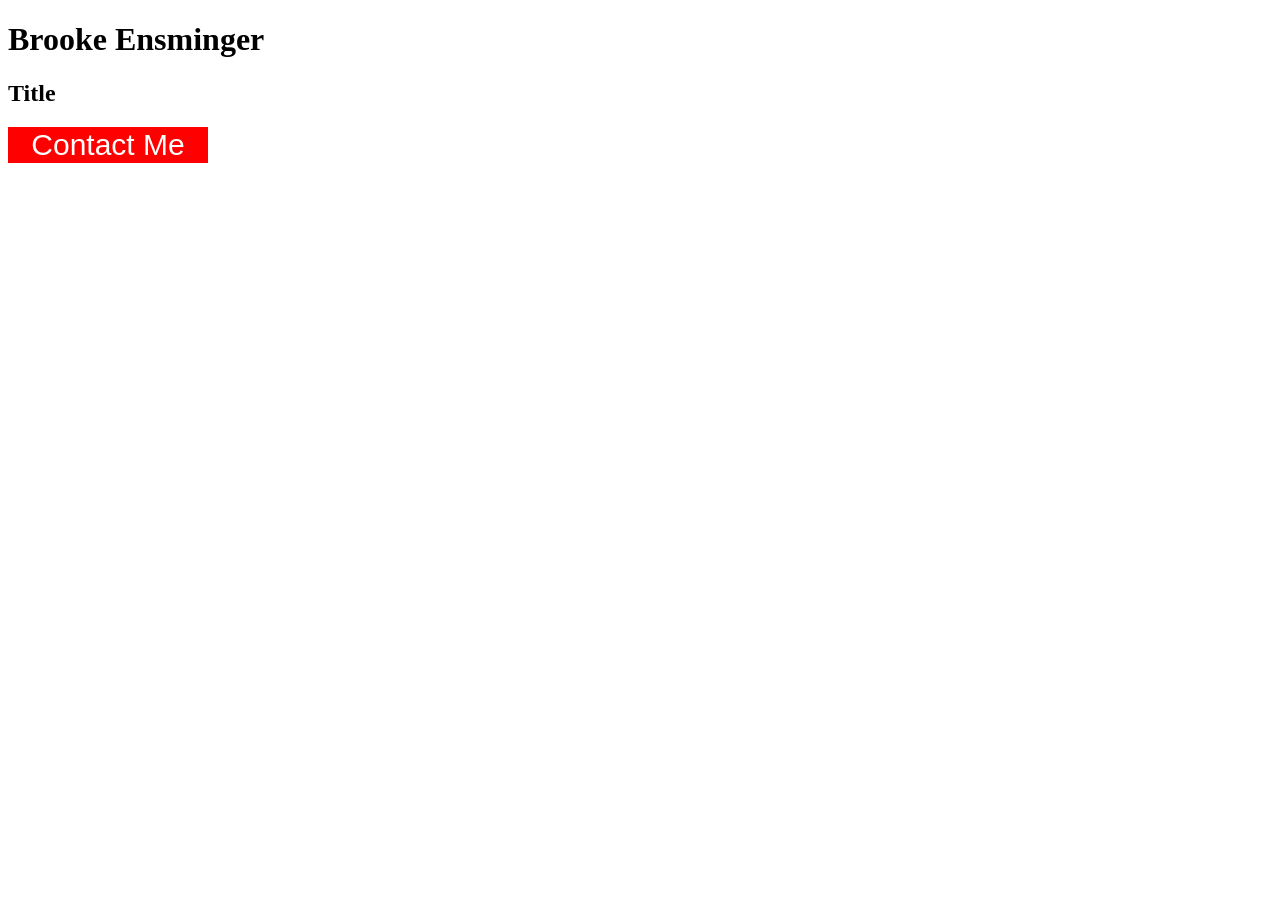
<file: button-assignment/index.html>
<!DOCTYPE html>
<html lang="en">
<head>    
    <title>Brooke Ensminger</title>
       <link href='style.css'
         rel='stylesheet'>
</head>
    
<body>
    <h1>
        Brooke Ensminger
    </h1>
    <h2>
        Title
    </h2>
    <button class='red-button'>Contact Me</button>
</body>
    
</html>
</file>
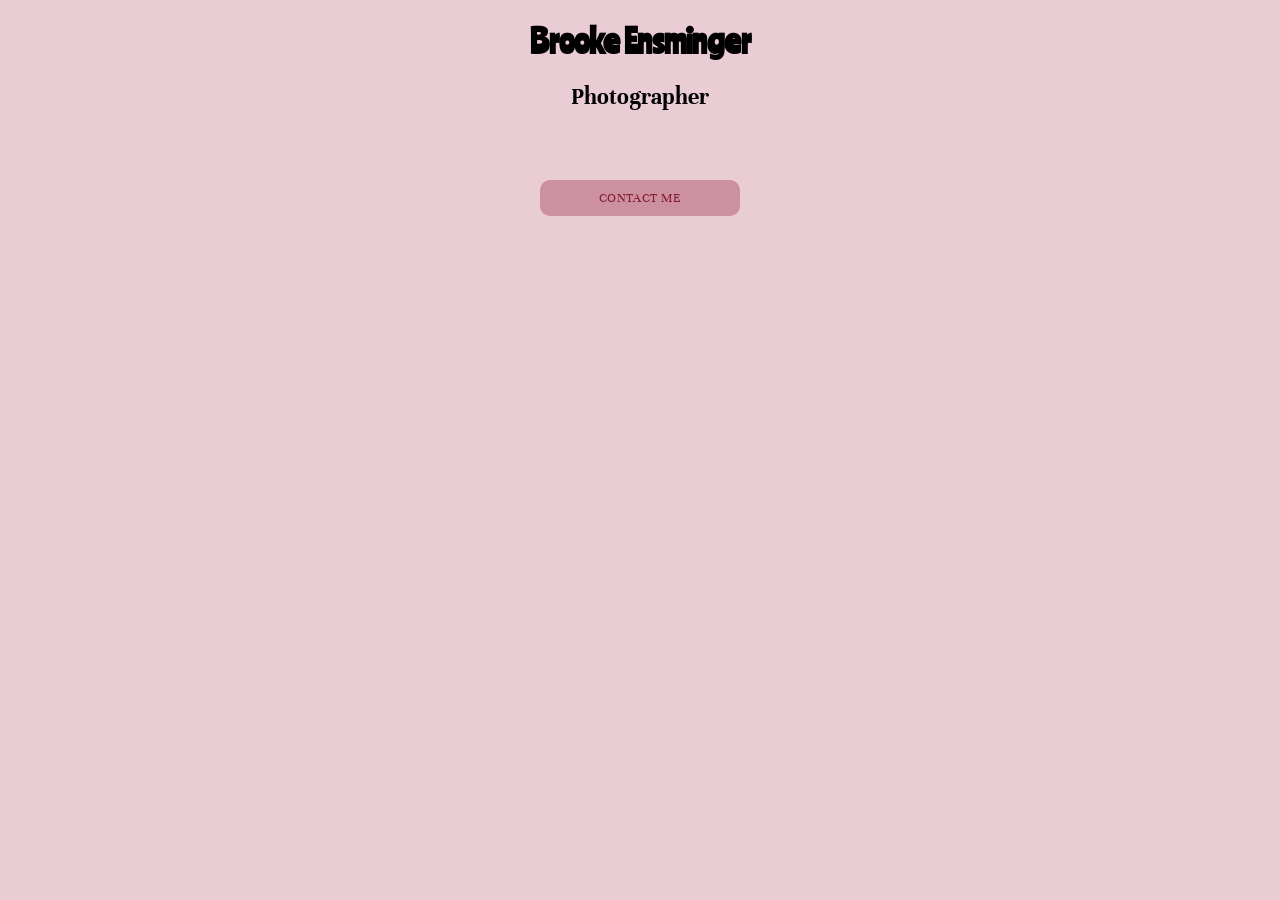
<file: contact-button-assignment/index.html>
<!doctype html>
<html lang="en">
    <head>
        <link rel="preconnect" href="https://fonts.googleapis.com" />
        <link rel="preconnect" href="https://fonts.gstatic.com" crossorigin />
        <link
            href="https://fonts.googleapis.com/css2?family=DM+Serif+Text:ital@0;1&family=Ranchers&family=Unna:ital,wght@0,400;0,700;1,400;1,700&display=swap"
            rel="stylesheet" />
        <link href="style.css" rel="stylesheet" />
        <title>Brooke Ensminger Button</title>
    </head>

    <body>
        <h1>Brooke Ensminger</h1>
        <h2>Photographer</h2>
        <button>Contact Me</button>
    </body>
</html>
</file>
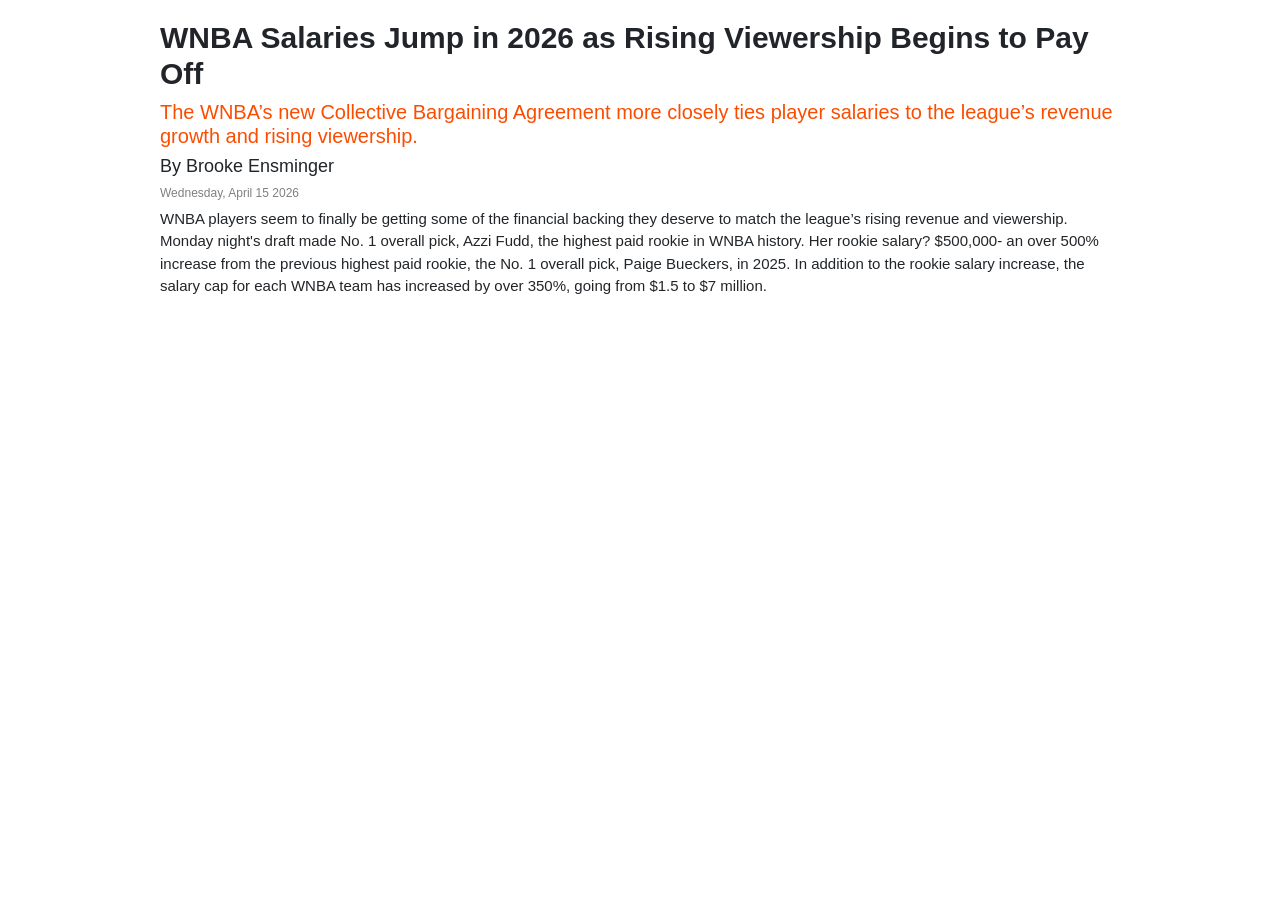
<file: data-viz-project/index.html>
<!doctype html>
<html lang="en">
         
    <head>
                  
        <title>Brooke Ensminger's Data Story</title>
                   
        <meta charset="utf-8" />
               
        <meta name="viewport" content="width=device-width, initial-scale=1, shrink-to-fit=no" />
           
        <link href="style.css" rel="stylesheet">
        
        <!-- Bootstrap CSS -->
           
        <link
            href="https://cdn.jsdelivr.net/npm/bootstrap@5.3.8/dist/css/bootstrap.min.css"
            rel="stylesheet"
            integrity="sha384-sRIl4kxILFvY47J16cr9ZwB07vP4J8+LH7qKQnuqkuIAvNWLzeN8tE5YBujZqJLB"
            crossorigin="anonymous" />
    </head>

    <body>
                               
        <div id="article">
                                       
            <h1 id="h1">WNBA Salaries Jump in 2026 as Rising Viewership Begins to Pay Off</h1>
                                       
            <h2 id="h2">The WNBA’s new Collective Bargaining Agreement more closely ties player salaries to the league’s revenue growth and rising viewership.</h2>
                                   
            <h3 id="byline">By Brooke Ensminger</h3>
                                               
            <h4 id="date">Wednesday, April 15 2026</h4>
                                       
            <p>WNBA players seem to finally be getting some of the financial backing they deserve to match the league’s rising revenue and viewership. Monday night's draft made No. 1 overall pick, Azzi Fudd, the highest paid rookie in WNBA history. Her rookie salary? $500,000- an over 500% increase from the previous highest paid rookie, the No. 1 overall pick, Paige Bueckers, in 2025. In addition to the rookie salary increase, the salary cap for each WNBA team has increased by over 350%, going from $1.5 to $7 million.
</p>

<div id="rookie" class="flourish-embed flourish-chart" data-src="visualisation/28540482"><script src="https://public.flourish.studio/resources/embed.js"></script><noscript><img src="https://public.flourish.studio/visualisation/28540482/thumbnail" width="100%" alt="visualization" /></noscript></div>
     
            
           <div id="cap" class="flourish-embed flourish-chart" data-src="visualisation/28544377"><script src="https://public.flourish.studio/resources/embed.js"></script><noscript><img src="https://public.flourish.studio/visualisation/28544377/thumbnail" width="100%" alt="visualization" /></noscript></div>
        </div>
           
      
        
    </body>
            
</html>
</file>
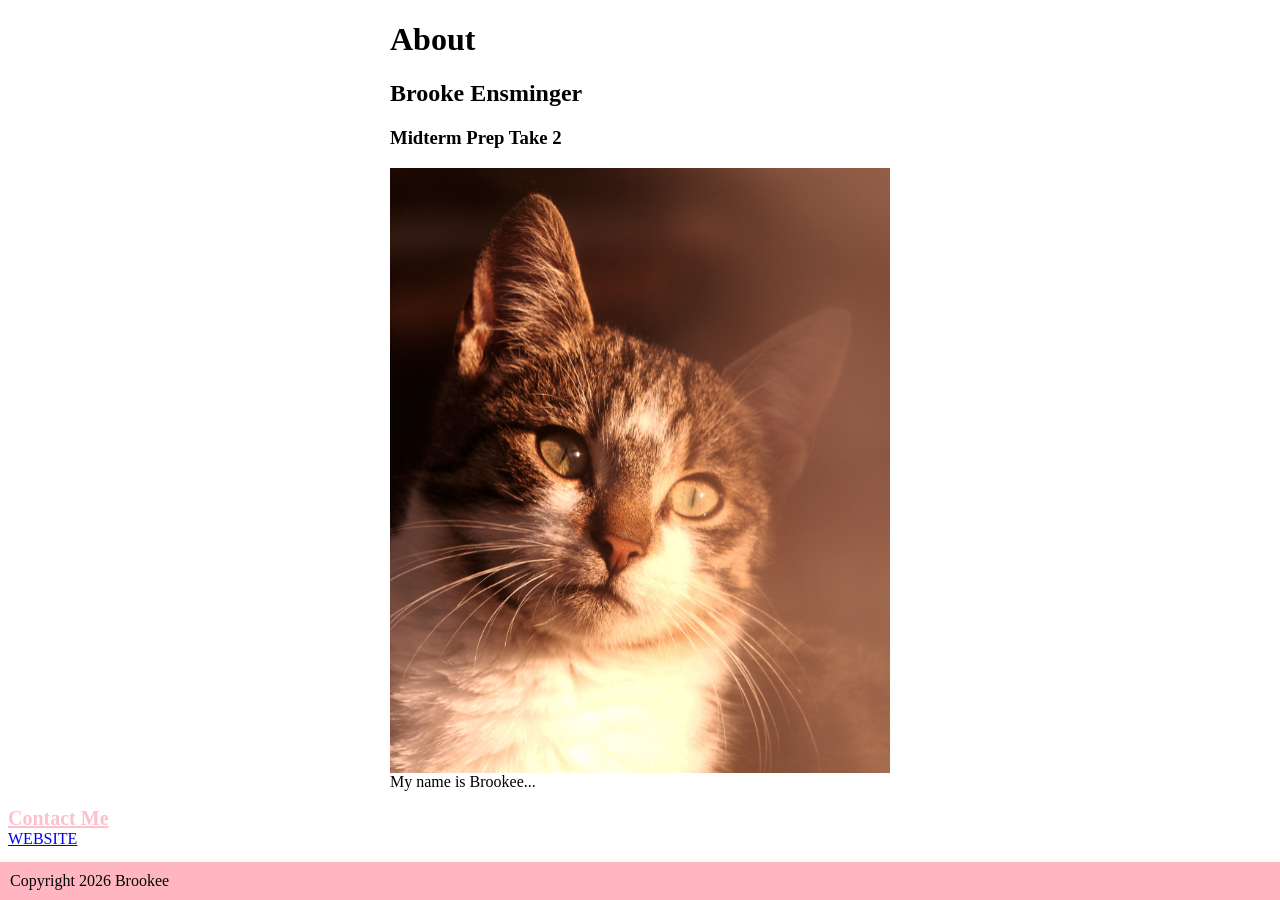
<file: midterm-2/index.html>
<!doctype html>

<html lang="en">
    <head>
        <meta charset="utf-8" />
        <meta name="viewport" content="width=device-width, initial-scale=1, shrink-to-fit=no" />

        <link href="style.css" rel="stylesheet" />

        <title>Brooke Ensminger Midterm Prep Take 2</title>
    </head>

    <body>
        <div id="info">
            <h1>About</h1>
            <h2>Brooke Ensminger</h2>
            <h3>Midterm Prep Take 2</h3>
            <img id="headshot" src="Cat_face_in_sunlight_(Unsplash)(copy%201).jpg" alt="A Cat Headshot" />
            <p>My name is Brookee...</p>
        </div>

        <div id="contact"><a href="mailto:brookeke@umd.edu">Contact Me</a></div>

        <a href="https://sites.google.com/view/brookeensminger/home?authuser" class="button-link" target="_blank"
            >WEBSITE
        </a>

        <div id="footer">Copyright 2026 Brookee</div>
    </body>
</html>
</file>
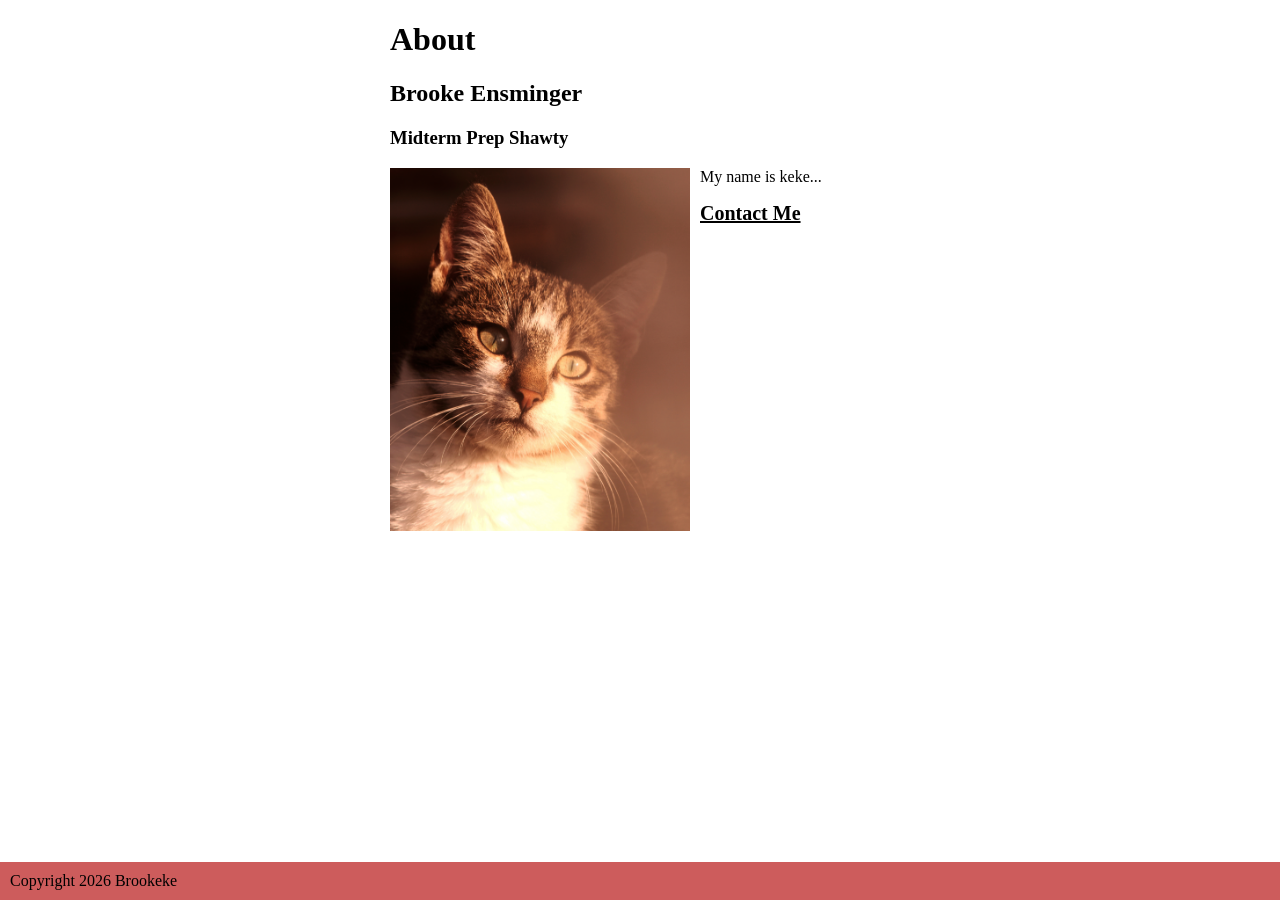
<file: midterm-3/index.html>
<!DOCTYPE html>

<html lang="en">
    
<head>
<meta charset="utf-8">
<meta name="viewport" content="width=device-width, initial-scale=1, shrink-to-fit=no">
    
    <link href="style.css" rel="stylesheet">

<title>Brooke Ensminger Midterm Prep Take 3</title>
</head>
    
<body>
<div id="info"> 
    <h1>About</h1>
    <h2>Brooke Ensminger</h2>
    <h3>Midterm Prep Shawty</h3>
    <img id="headshot" src="Cat_face_in_sunlight_(Unsplash)(copy%201)(copy%201).jpg" alt="Car Headshot">
    <p>My name is keke...</p>
    <div id="contact"><a href="mailto:brookeke@umd.edu">Contact Me</a></div>
    </div>
    
    <div id="footer">Copyright 2026 Brookeke</div>
</body>

</html>
</file>
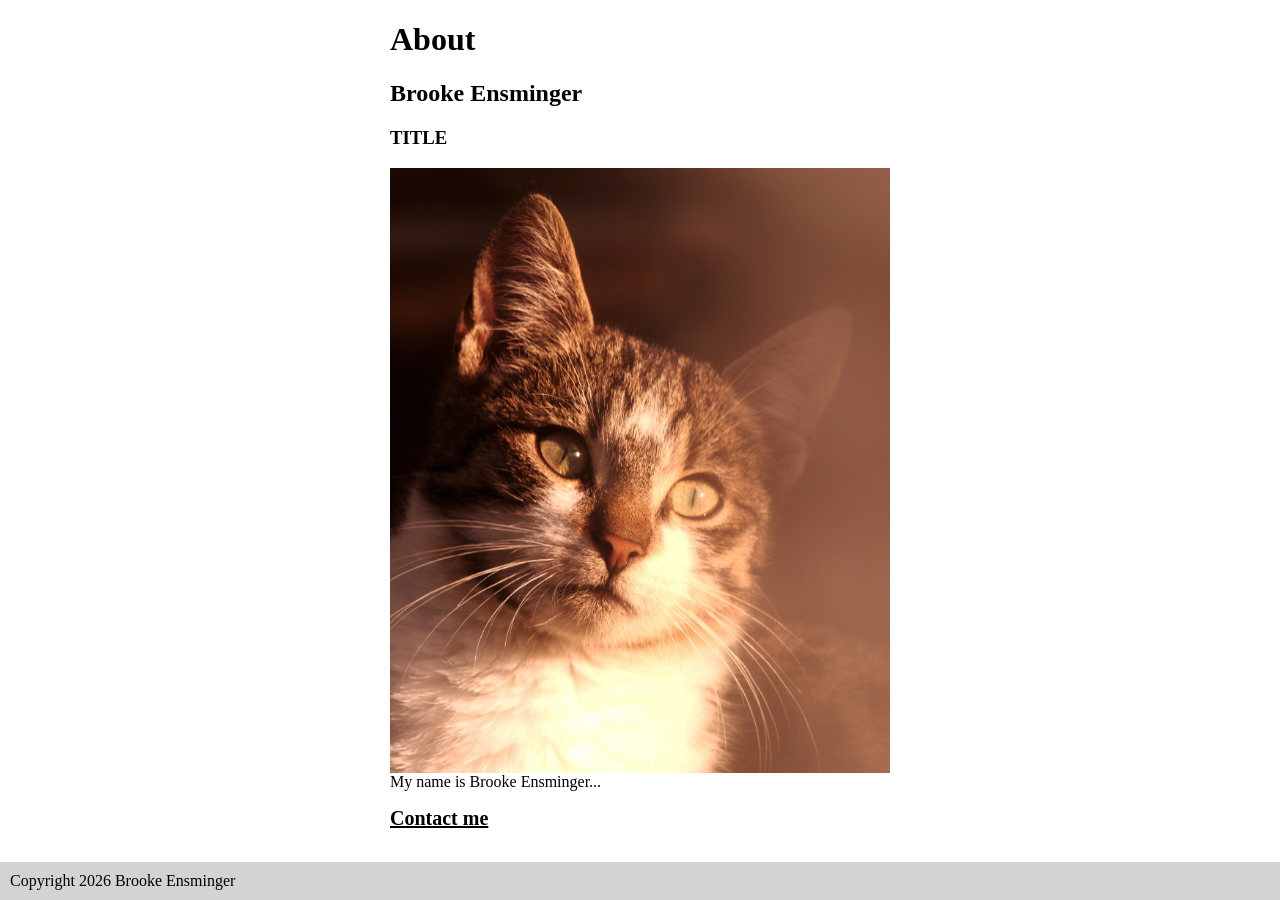
<file: midterm-prep/index.html>
<!doctype html>

<html lang="en">
    <head>
        <meta charset="utf-8" />
        <meta name="viewport" content="width=device-width, initial-scale=1, shrink-to-fit=no" />
        <link href="style.css" rel="stylesheet" />
        <title>Brooke Ensminger Midterm Prep</title>
    </head>

    <body>
        <div id="info">
            <h1>About</h1>
            <h2>Brooke Ensminger</h2>
            <h3>TITLE</h3>
            <img src="Cat_face_in_sunlight_(Unsplash).jpg" id="headshot" alt="A Photo of a Cat" />
            <p>My name is Brooke Ensminger...</p>
            <div id="contact"><a href="mailto:brookeke@umd.edu">Contact me</a></div>
            <div id="footer">Copyright 2026 Brooke Ensminger</div>
        </div>
    </body>
</html>
</file>
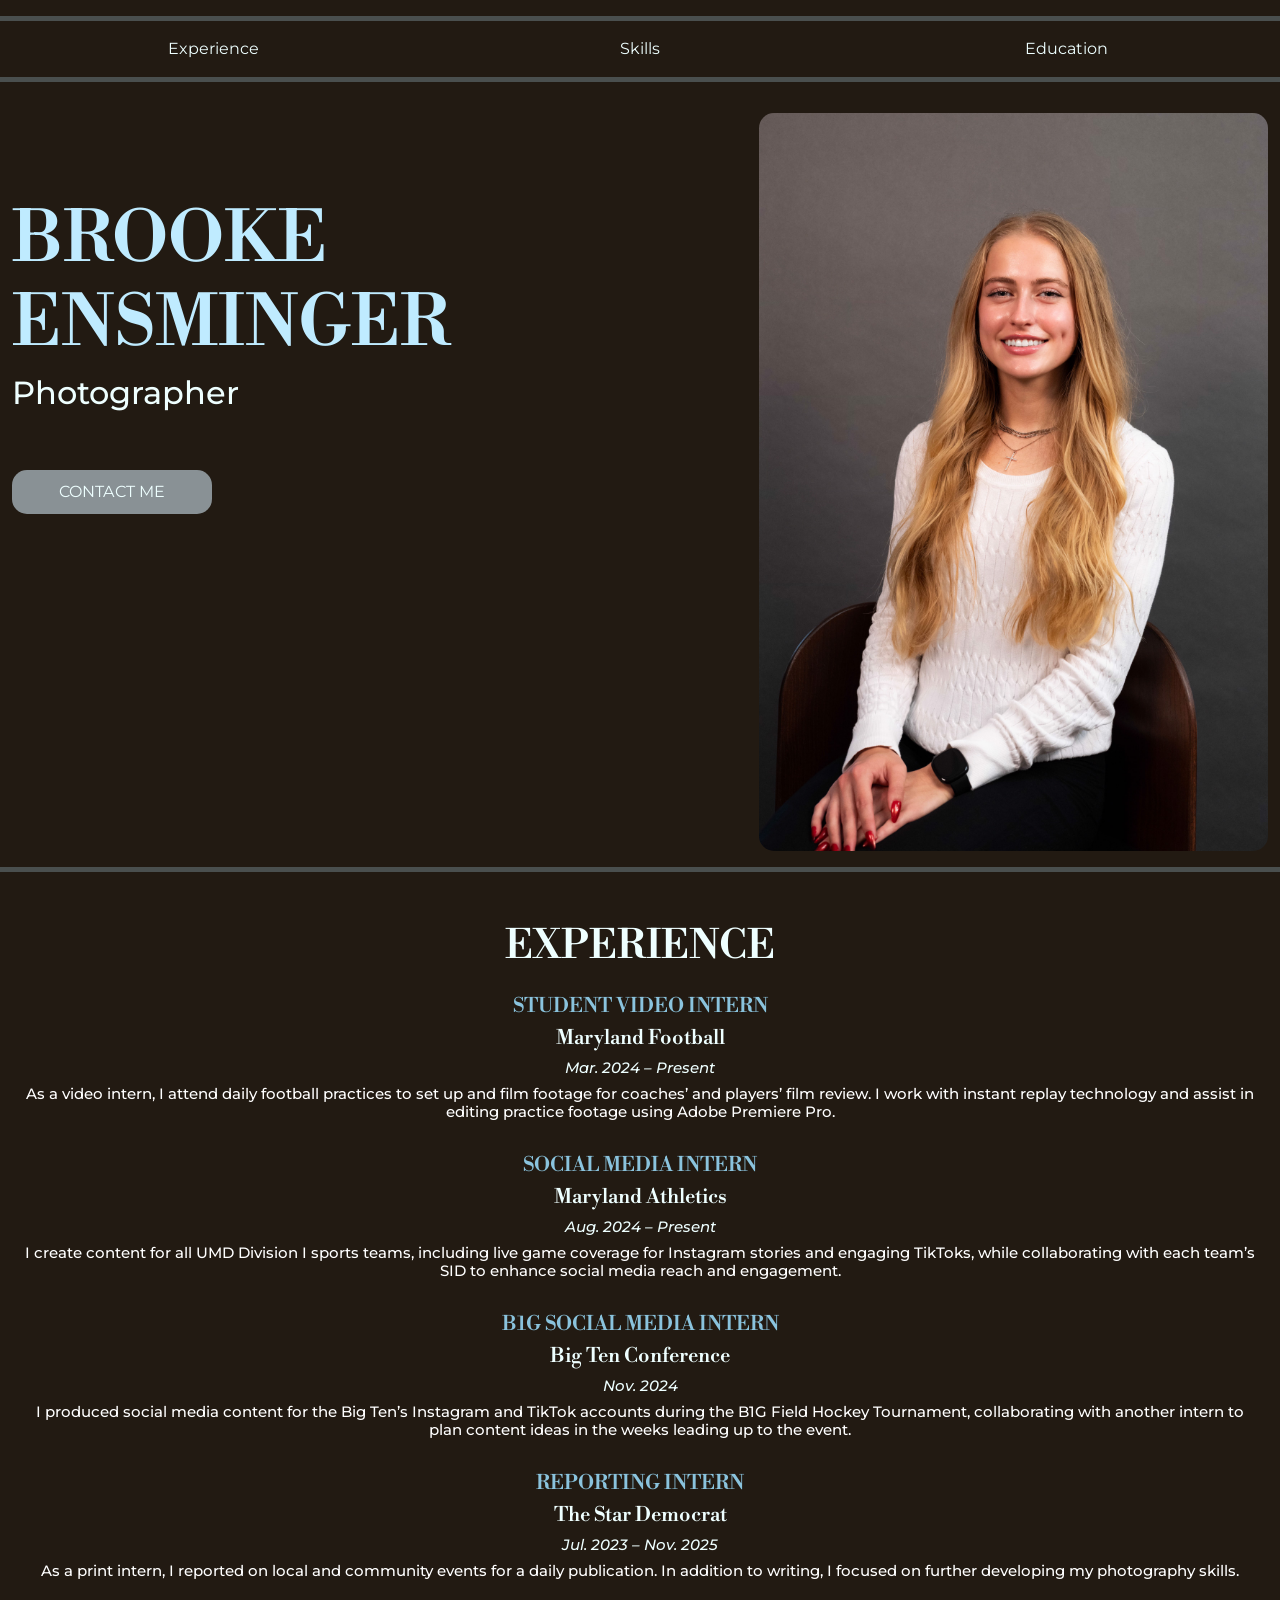
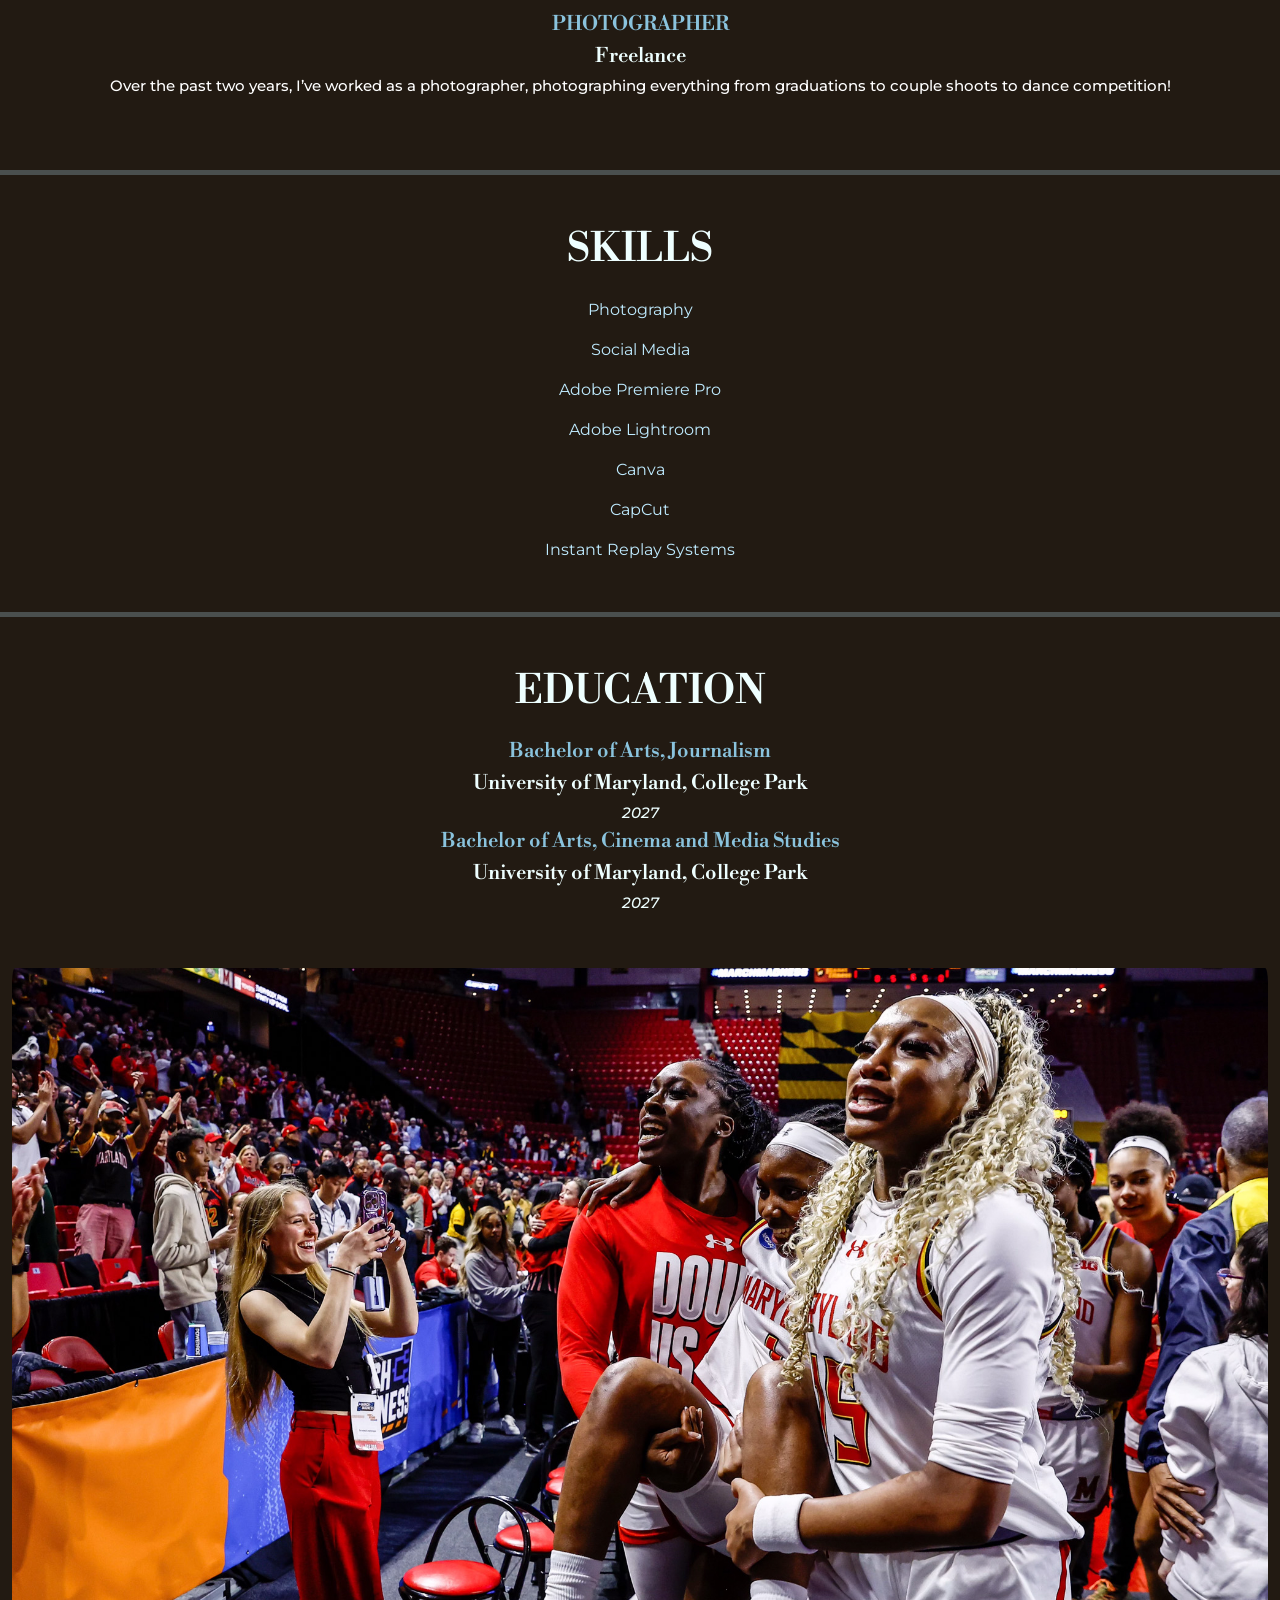
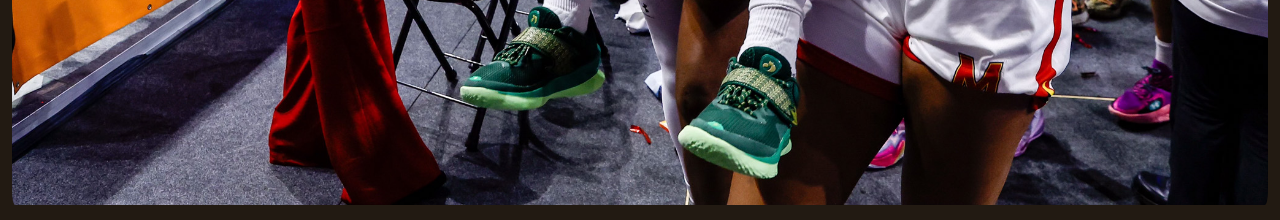
<file: online-portfolio/index.html>
<!doctype html>
<html lang="en">
    <head>
        <link rel="preconnect" href="https://fonts.googleapis.com" />
        <link rel="preconnect" href="https://fonts.gstatic.com" crossorigin />
        <link
            href="https://fonts.googleapis.com/css2?family=Libre+Bodoni:ital,wght@0,400..700;1,400..700&family=Montserrat:ital,wght@0,100..900;1,100..900&display=swap"
            rel="stylesheet" />

        <meta charset="UTF-8" />
        <meta name="viewport" content="width=device-width, initial-scale=1" />

        <title>Brooke Ensminger Portfolio</title>

        <link
            href="https://cdn.jsdelivr.net/npm/bootstrap@5.3.8/dist/css/bootstrap.min.css"
            rel="stylesheet"
            integrity="sha384-sRIl4kxILFvY47J16cr9ZwB07vP4J8+LH7qKQnuqkuIAvNWLzeN8tE5YBujZqJLB"
            crossorigin="anonymous" />

        <link href="style.css" rel="stylesheet" />
    </head>

    <body>
        <hr class="thick-line" id=one />

        <div class="container-fluid" id="navigation">
            <div class="row">
                <div class="col-sm-4">
                    <p class="nav"><a href="#experience">Experience</a></p>
                </div>
                <div class="col-sm-4">
                    <p class="nav"><a href="#skill">Skills</a></p>
                </div>
                <div class="col-sm-4">
                    <p class="nav"><a href="#education">Education</a></p>
                </div>
            </div>
        </div>

        <hr class="thick-line" id=one/>

        <div class="container-fluid">
            <div class="row">
                <div class="col-sm-7">
                    <h1>Brooke Ensminger</h1>
                    <h2>Photographer</h2>
                    <button onclick="window.open('mailto:bensminger121@gmail.com')">Contact Me</button>
                </div>
                <div class="col-sm-5">
                    <img src="headshot.jpg" alt="A photo of Brooke Ensminger" id="headshot" />
                </div>
            </div>
        </div>
        <hr class="thick-line"/>

        <h3 id="experience">EXPERIENCE</h3>
        <h4>STUDENT VIDEO INTERN</h4>
        <h5>Maryland Football</h5>
        <h6 class="date">Mar. 2024 – Present</h6>
        <h6>
            As a video intern, I attend daily football practices to set up and film footage for coaches’ and players’
            film review. I work with instant replay technology and assist in editing practice footage using Adobe
            Premiere Pro.
        </h6>
        <h4>SOCIAL MEDIA INTERN</h4>
        <h5>Maryland Athletics</h5>
        <h6 class="date">Aug. 2024 – Present</h6>
        <h6>
            I create content for all UMD Division I sports teams, including live game coverage for Instagram stories and
            engaging TikToks, while collaborating with each team’s SID to enhance social media reach and engagement.
        </h6>
        <h4>B1G SOCIAL MEDIA INTERN</h4>
        <h5>Big Ten Conference</h5>
        <h6 class="date">Nov. 2024</h6>
        <h6>
            I produced social media content for the Big Ten’s Instagram and TikTok accounts during the B1G Field Hockey
            Tournament, collaborating with another intern to plan content ideas in the weeks leading up to the event.
        </h6>
        <h4>REPORTING INTERN</h4>
        <h5>The Star Democrat</h5>
        <h6 class="date">Jul. 2023 – Nov. 2025</h6>
        <h6>
            As a print intern, I reported on local and community events for a daily publication. In addition to writing,
            I focused on further developing my photography skills.
        </h6>
        <h4>PHOTOGRAPHER</h4>
        <h5>Freelance</h5>
        <h6>
            Over the past two years, I’ve worked as a photographer, photographing everything from graduations to couple
            shoots to dance competition!
        </h6>
        <hr class="thick-line-2"/>

        <h3 id="skill">SKILLS</h3>
        <div class="skills">
            <p>Photography</p>
            <p>Social Media</p>
            <p>Adobe Premiere Pro</p>
            <p>Adobe Lightroom</p>
            <p>Canva</p>
            <p>CapCut</p>
            <p>Instant Replay Systems</p>
        </div>
        <hr class="thick-line-2"/>

        <h3 id="education">EDUCATION</h3>
        <h4>Bachelor of Arts, Journalism</h4>
        <h5>University of Maryland, College Park</h5>
        <h6 class="date">2027</h6>
        <h4>Bachelor of Arts, Cinema and Media Studies</h4>
        <h5>University of Maryland, College Park</h5>
        <h6 class="date">2027</h6>
        <br />
        <br />
        <div class="container-fluid">
            <div class="row">
                <img src="madness.jpg" alt="A photo of Brooke Ensminger" id="madness" />
            </div>
        </div>
    </body>
</html>
</file>
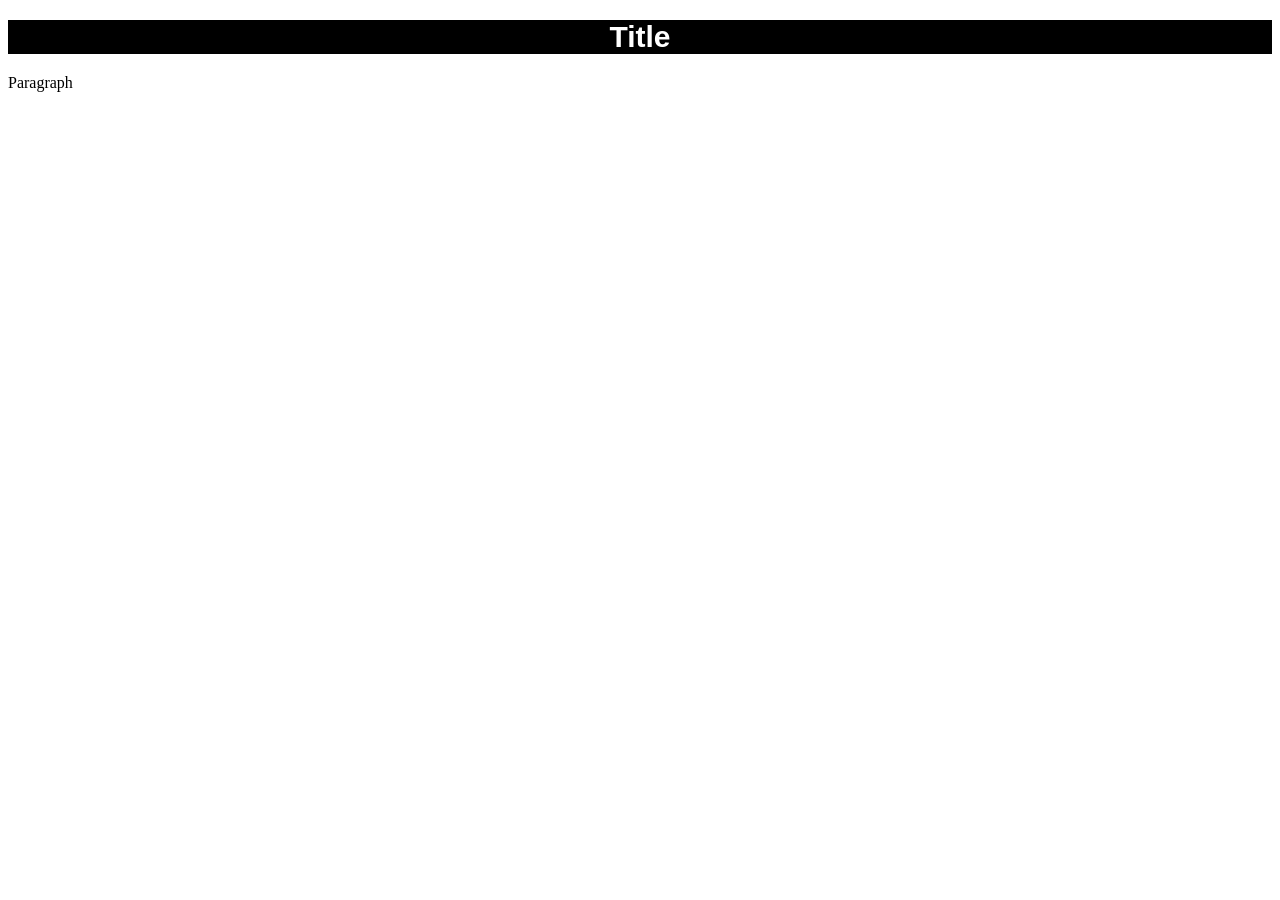
<file: styled-text.html>
<!doctype html>
<html lang="en">
    <head>
        <title>Stytled Text</title>
    </head>

    <body>
        <h1 style="background-color: black; color: white; font-family: arial; font-size: 30px; text-align: center">
            Title
        </h1>
        <p>Paragraph</p>
    </body>
</html>
</file>
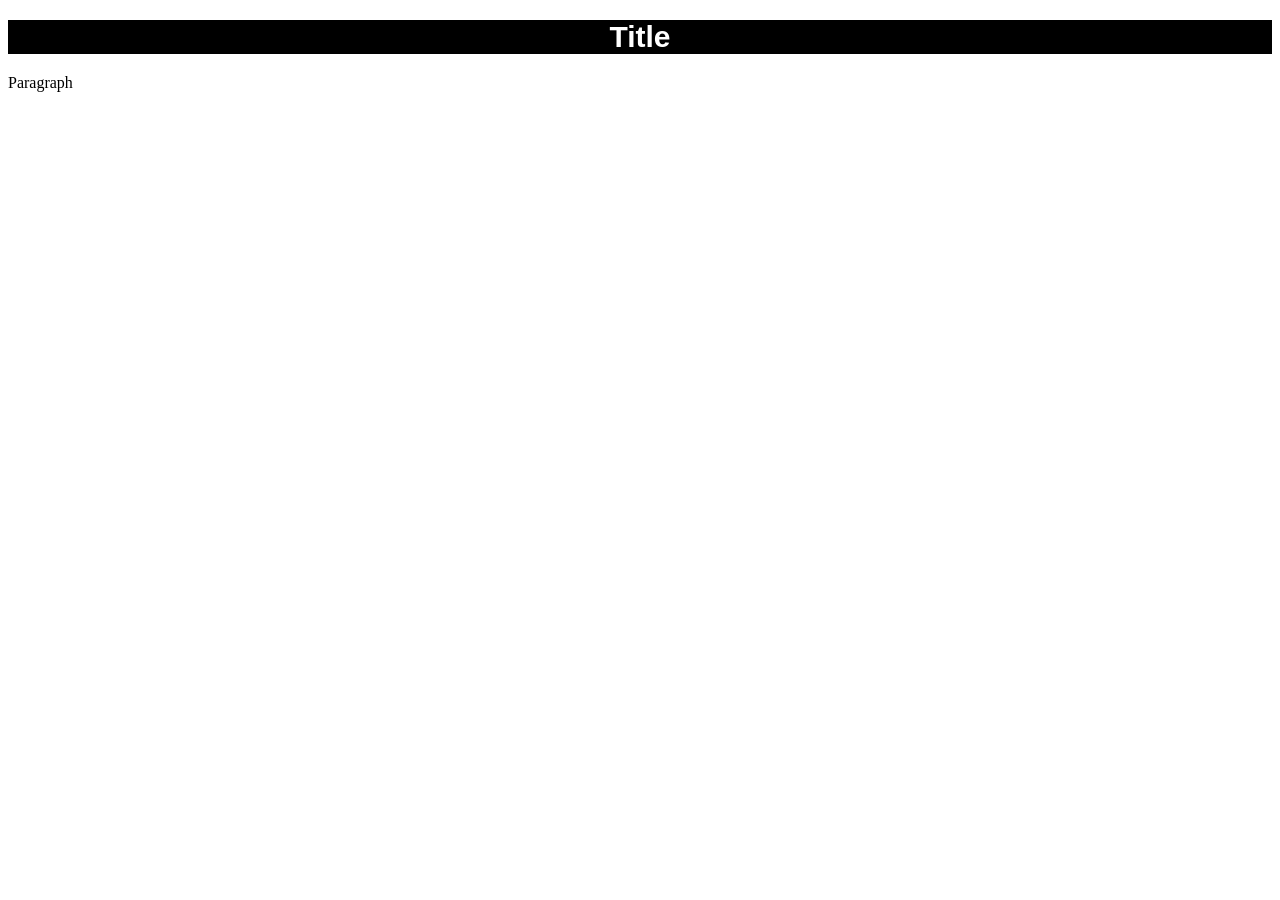
<file: styling-assignment/styled-text.html>
<!doctype html>
<html lang="en">
    <head>
        <title>Stytled Text</title>
        <link href='style.css'
         rel='stylesheet'>
    </head>

    <body>
        <h1>
            Title
        </h1>
        <p>Paragraph</p>
    </body>
</html>
</file>
<file: button-assignment/style.css>
.red-button {
    background-color: red;
    color: white;
    font-size: 30px;
    border: none;
    width: 200px;   
}
</file>
<file: contact-button-assignment/style.css>
/*
MY COLOR PALETTE
Black Red - #390E15
Dark Red - #832133
Pink - #BC4E67
Medium Pink - #CD90A1
Light Pink - #EACCD4
*/

body {
    background-color: #eaccd4;
    text-align: center;
}

button {
    background-color: #cd90a1;
    color: #832133;
    text-transform: uppercase;
    letter-spacing: 0.6px;
    width: 200px;
    padding-top: 10px;
    padding-bottom: 10px;
    margin-top: 50px;
    border: none;
    border-radius: 10px;
}

button:hover {
    background-color: #832133;
    color: #eaccd4;
}

h1 {
    font-family: "Ranchers", sans-serif;
}

h2 {
    font-family: "Unna", serif;
}
button {
    font-family: "Unna", serif;
}
</file>
<file: data-viz-project/style.css>
/*
COLORS
Orange: #F57B20
Orange 2: #FA4D00
*/


#article {
    width: 75%;
    margin: auto;
    align-content: center;
    font-family: Georgia, sans-serif;
}

#h1 {
    font-size: 30px;
    font-weight: bold;
    padding-top: 20px
}

#h2 {
    font-size: 20px;
    color: #FA4D00
}

#byline {
    font-size: 18px
}

#date {
   font-size: 12px;
    color: grey;
}
p {
    font-size: 15px
}
</file>
<file: midterm-2/style.css>
@media screen {
    
    #body {
        font-family: Arial, sans-serif;
    }
    
    #headshot {
        width: 300px; 
        float: none;
        margin-right: 20px;
    }
    
    #info {
        width: 500px;
        margin:auto;
    }
    
    #contact a {
        font-weight: bold;
        color: pink;
        font-size: 20px;
    }
    
    #contact a:hover {
        color: skyblue;
    }
    
    #website a {
        color: hotpink;
    }
    
    #website a:hover {
        color: lightpink
    }
   
    #footer {
        background-color: lightpink;
        position: fixed;
        bottom: 0;
        left: 0;
        padding: 10px;
        width: 100%;
    }
}

@media (min-width: 576px){
    #headshot {
        width: 300px;
        float: left;
        margin-right: 10px
    }
    #headshot {
        width: 100%
    }
}
</file>
<file: midterm-3/style.css>
@media screen {
    
    #body {
        font-family: Arial, sans-serif;
    }
    
    #headshot {
        width: 100%;
        float: none
    }

    #info {
        margin: auto;
        width: 100%;
    }

    #contact a {
        color: black;
        font-weight: bold;
        font-size: 20px;
    }

    #contact a:hover {
        color: red;
    }

    #footer {
        background-color: indianred;
        position: fixed;
        padding: 10px;
        bottom: 0;
        left: 0;
        width: 100%;
    }
}

@media (min-width: 576px) {
    #headshot {
        width: 300px;
        float: left;
        margin-right: 10px;
    }
    #info {
        width: 500px;
    }
}
</file>
<file: midterm-prep/style.css>
@media screen {
    #headshot {
        width: 300px;
        float: none;
    }
    body {
        font-family: "Arial, sans-serif";
    }

    #contact a {
        font-weight: bold;
        color: black;
        font-size: 20px;
    }
    #contact a:hover {
        color: red;
    }

    #info {
        width: 500px;
        margin: auto;
    }

    #footer {
        position: fixed;
        background-color: lightgrey;
        padding-bottom: 0;
        bottom: 0;
        left: 0;
        width: 100%;
        padding: 10px;
    }

    @media (min-width: 576px) {
        #headshot {
            width: 100%;
            float: left;
            margin-right: 10px;
        }
    }
}
</file>
<file: online-portfolio/style.css>
/*
MY COLOR PALETTE
White - #ffffff
Light Blue - #eeffff
Medium Blue - #bfebff
Dark Blue - #8ac3dd
Grey - #899195
Light Brown - #706560
Dark Brown - #221a12
*/

@media screen {

body {
    background-color: #221a12;
}

h1 {
    font-family: "Libre Bodoni", serif;
    color: #bfebff;
    margin-top: 100px;
    font-size: 50px;
    text-transform: uppercase;
}

h2 {
    font-family: "Montserrat", sans-serif;
    color: #eeffff;
}
button {
    font-family: "Montserrat", sans-serif;
    background-color: #899195;
    color: #eeffff;
    text-transform: uppercase;
    letter-spacing: 0.2px;
    width: 200px;
    padding-top: 10px;
    padding-bottom: 10px;
    margin-top: 50px;
    border: none;
    border-radius: 15px;
}

button:hover {
    background-color: #eeffff;
    color: #899195;
}

#headshot {
    width: 100%;
    border-radius: 15px;
    margin-top: 15px;
    position: center;
}

#madness {
    width:100%;
    border: none;
    border-radius: 15px;
    margin-bottom: 15px;
    height:400;
    position: center; 
}
    
h3 {
    font-family: "Libre Bodoni", serif;
    color: #eeffff;
    margin-top:50px;
    margin-bottom: 25px;
    text-align: center;
    font-size: 40px;
}

h4 {
    font-family: "Libre Bodoni", serif;
    color: #8ac3dd;
    text-align: center;
    font-size: 20px;
}

h5 {
    font-family: "Libre Bodoni", serif;
    color: #eeffff;
    text-align: center;
    font-size: 20px;
}

.date {
    font-family: "Montserrat", sans-serif;
    color: #eeffff;
    font-style: italic;
    text-align: center;
    font-size: 15px;
    padding-bottom: 0px
}

h6 {
font-family: "Montserrat", sans-serif;
    color: #ffffff;
    text-align: center;
    font-size: 15px;
    margin-left: 25px;
    margin-right: 25px;
    padding-bottom: 25px
}

.skills {
    font-family: "Montserrat", sans-serif;
    color: #bfebff;
    text-align: center;
}

.thick-line {
    height: 5px;
    border: none;
    background-color: #bfebff;
}

 .thick-line-2 {
    height: 5px;
    border: none;
    background-color: #bfebff;
    margin-top: 50px
}

 .nav {
        justify-content: center;
         font-family: "Montserrat", sans-serif;
    }

    .nav a {
        color: #eeffff;
        text-decoration: none;
    }

    .nav a:hover {
        font-weight: bold;
        border-bottom: 1px solid;
    }

  .job {
        margin-bottom: 35px;
        padding-bottom: 20px;
        border-bottom: 3px solid blue;
    }
}
@media (min-width:576px) {
    h1 {font-size:50px}
    
}

@media (min-width:768px) {
    h1 {font-size:70px}
    
}
</file>
<file: styling-assignment/style.css>
h1 {
            background-color: black; 
            color: white; 
            font-family: arial; 
            font-size: 30px; 
            text-align: center   
            }
</file>
